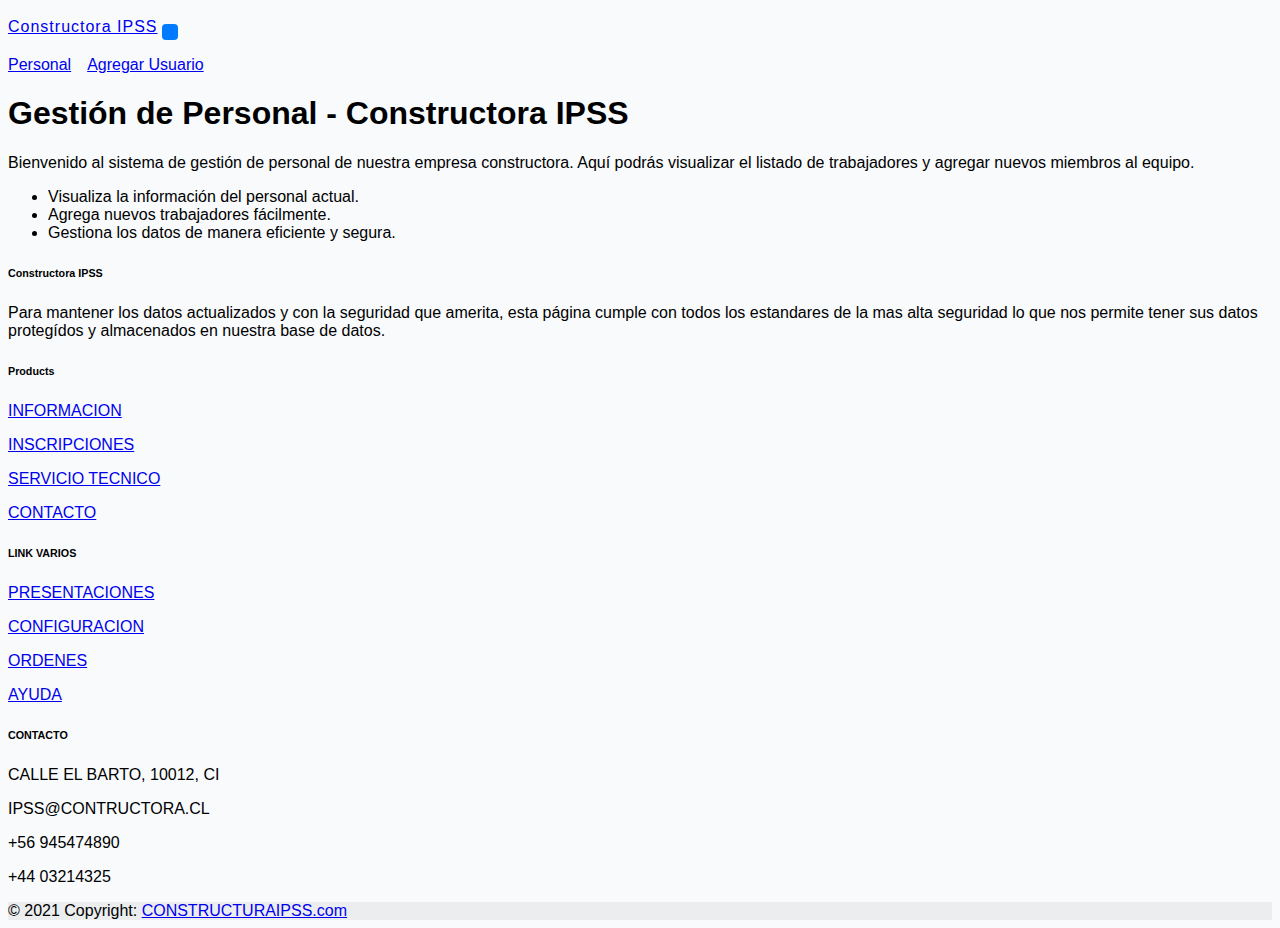
<file: index.html>
<!DOCTYPE html>
<html lang="es">

<head>
  <meta charset="UTF-8">
  <meta name="viewport" content="width=device-width, initial-scale=1.0">
  <title>Constructora - Gestión de Personal</title>
  <link rel="stylesheet" href="style.css">
  <link href="https://cdn.jsdelivr.net/npm/bootstrap@5.3.6/dist/css/bootstrap.min.css" rel="stylesheet"
    integrity="sha384-4Q6Gf2aSP4eDXB8Miphtr37CMZZQ5oXLH2yaXMJ2w8e2ZtHTl7GptT4jmndRuHDT" crossorigin="anonymous">

</head>

<body class="bg-light">
  <!-- Menú principal uso de navbar boostrap-->
  <nav class="navbar navbar-expand-lg navbar-dark bg-primary shadow">
    <div class="container">
      <a class="navbar-brand fw-bold" href="index.html">Constructora IPSS</a>
      <button class="navbar-toggler" type="button" data-bs-toggle="collapse" data-bs-target="#navbarNav"
        aria-controls="navbarNav" aria-expanded="false" aria-label="Toggle navigation">
        <span class="navbar-toggler-icon"></span>
      </button>
      <div class="collapse navbar-collapse" id="navbarNav">
        <ul class="navbar-nav ms-auto">
          <li class="nav-item">
            <a class="nav-link" href="personal.html">Personal</a>
          </li>
          <li class="nav-item">
            <a class="nav-link" href="nuevos_usuarios.html">Agregar Usuario</a>
          </li>
        </ul>
      </div>
    </div>
  </nav>

  <!-- Sección explicativa -->
  <section id="explicacion" class="container my-5">
    <div class="row justify-content-center">
      <div class="col-lg-8 col-md-10 col-12">
        <div class="card shadow border-0">
          <div class="card-body">
            <h1 class="mb-3 text-primary">Gestión de Personal - Constructora IPSS</h1>
            <p>
              Bienvenido al sistema de gestión de personal de nuestra empresa constructora. Aquí podrás visualizar el
              listado de trabajadores y agregar nuevos miembros al equipo.
            </p>
            <ul>
              <li>Visualiza la información del personal actual.</li>
              <li>Agrega nuevos trabajadores fácilmente.</li>
              <li>Gestiona los datos de manera eficiente y segura.</li>
            </ul>
          </div>
        </div>
      </div>
    </div>
  </section>
  <script src="https://cdn.jsdelivr.net/npm/bootstrap@5.3.6/dist/js/bootstrap.bundle.min.js"></script>
  <script src="main.js"></script>
</body>

<!--Footer de la pagina-->
<footer class="text-center text-lg-start bg-body-tertiary text-muted">

  <section class="d-flex justify-content-center justify-content-lg-between p-4 border-bottom">

    <div class="me-5 d-none d-lg-block">
      <span></span>
    </div>

    <div>
      <a href="" class="me-4 text-reset">
        <i class="fab fa-facebook-f"></i>
      </a>
      <a href="" class="me-4 text-reset">
        <i class="fab fa-twitter"></i>
      </a>
      <a href="" class="me-4 text-reset">
        <i class="fab fa-google"></i>
      </a>
      <a href="" class="me-4 text-reset">
        <i class="fab fa-instagram"></i>
      </a>
      <a href="" class="me-4 text-reset">
        <i class="fab fa-linkedin"></i>
      </a>
      <a href="" class="me-4 text-reset">
        <i class="fab fa-github"></i>
      </a>
    </div>

  </section>

  <section class="">
    <div class="container text-center text-md-start mt-5">

      <div class="row mt-3">

        <div class="col-md-3 col-lg-4 col-xl-3 mx-auto mb-4">

          <h6 class="text-uppercase fw-bold mb-4">
            <i class="fas fa-gem me-3"></i>Constructora IPSS
          </h6>
          <p>
            Para mantener los datos actualizados y con la seguridad que amerita, esta página cumple con todos los
            estandares de la mas alta seguridad lo que nos permite tener sus datos protegídos y almacenados en nuestra
            base de datos.
          </p>
        </div>

        <div class="col-md-2 col-lg-2 col-xl-2 mx-auto mb-4">
          <h6 class="text-uppercase fw-bold mb-4">
            Products
          </h6>
          <p>
            <a href="#!" class="text-reset">INFORMACION</a>
          </p>
          <p>
            <a href="#!" class="text-reset">INSCRIPCIONES</a>
          </p>
          <p>
            <a href="#!" class="text-reset">SERVICIO TECNICO</a>
          </p>
          <p>
            <a href="#!" class="text-reset">CONTACTO</a>
          </p>
        </div>

        <div class="col-md-3 col-lg-2 col-xl-2 mx-auto mb-4">
          <h6 class="text-uppercase fw-bold mb-4">
            LINK VARIOS
          </h6>
          <p>
            <a href="#!" class="text-reset">PRESENTACIONES</a>
          </p>
          <p>
            <a href="#!" class="text-reset">CONFIGURACION</a>
          </p>
          <p>
            <a href="#!" class="text-reset">ORDENES</a>
          </p>
          <p>
            <a href="#!" class="text-reset">AYUDA</a>
          </p>
        </div>

        <div class="col-md-4 col-lg-3 col-xl-3 mx-auto mb-md-0 mb-4">
          <h6 class="text-uppercase fw-bold mb-4">CONTACTO</h6>
          <p><i class="fas fa-home me-3"></i> CALLE EL BARTO, 10012, CI</p>
          <p>
            <i class="fas fa-envelope me-3"></i>
            IPSS@CONTRUCTORA.CL
          </p>
          <p><i class="fas fa-phone me-3"></i> +56 945474890</p>
          <p><i class="fas fa-print me-3"></i> +44 03214325</p>
        </div>
      </div>
    </div>
  </section>
  <div class="text-center p-4" style="background-color: rgba(0, 0, 0, 0.05);">
    © 2021 Copyright:
    <a class="text-reset fw-bold" href="https://mdbootstrap.com/">CONSTRUCTURAIPSS.com</a>
  </div>
</footer>

</html>
</file>
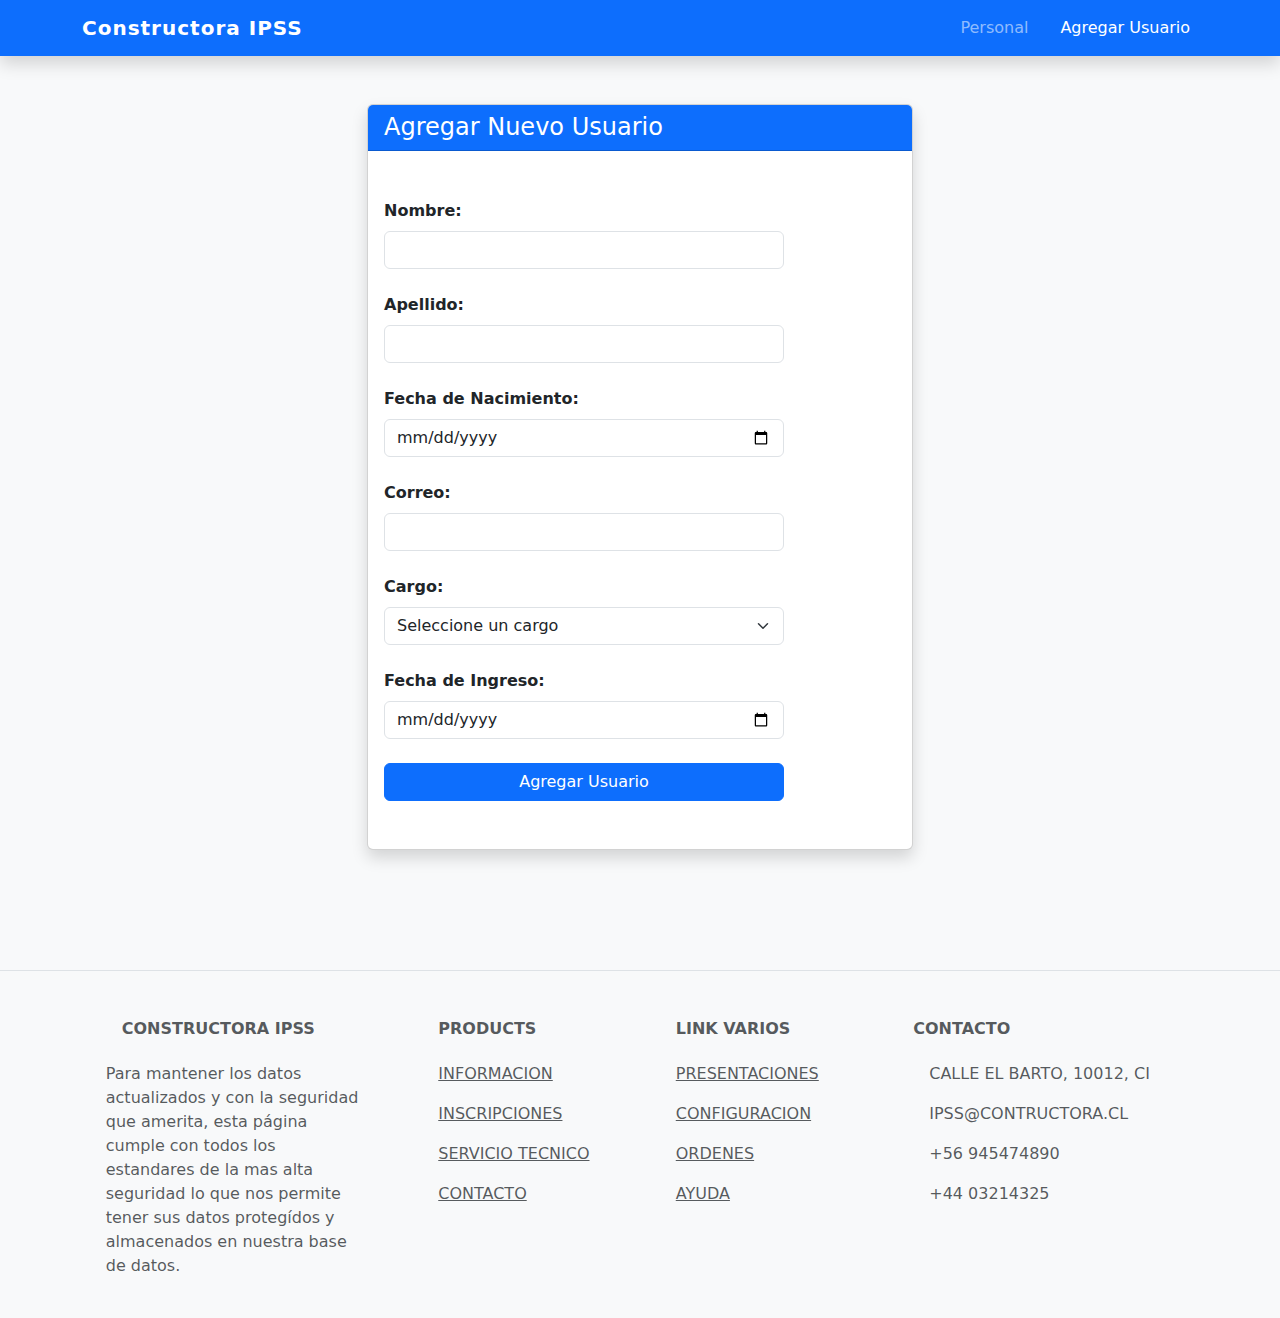
<file: nuevos_usuarios.html>
<!DOCTYPE html>
<html lang="es">
<head>
    <meta charset="UTF-8">
    <meta name="viewport" content="width=device-width, initial-scale=1.0">
    <title>Agregar Usuario - Constructora</title>
    <link rel="stylesheet" href="style.css">
    <link href="https://cdn.jsdelivr.net/npm/bootstrap@5.3.6/dist/css/bootstrap.min.css" rel="stylesheet">
</head>
<body class="bg-light">
    <!-- Menú principal uso de navbar boostrap-->
    <nav class="navbar navbar-expand-lg navbar-dark bg-primary shadow">
        <div class="container">
            <a class="navbar-brand fw-bold" href="index.html">Constructora IPSS</a>
            <button class="navbar-toggler" type="button" data-bs-toggle="collapse" data-bs-target="#navbarNav" aria-controls="navbarNav" aria-expanded="false" aria-label="Toggle navigation">
                <span class="navbar-toggler-icon"></span>
            </button>
            <div class="collapse navbar-collapse" id="navbarNav">
                <ul class="navbar-nav ms-auto">
                    <li class="nav-item">
                        <a class="nav-link" href="personal.html">Personal</a>
                    </li>
                    <li class="nav-item">
                        <a class="nav-link active" href="nuevos_usuarios.html">Agregar Usuario</a>
                    </li>
                </ul>
            </div>
        </div>
    </nav>

    <!-- Formulario para agregar usuario -->
    <section id="formulario" class="container my-5">
        <div class="row justify-content-center">
            <div class="col-lg-6 col-md-8 col-12">
                <div class="card shadow">
                    <div class="card-header bg-primary text-white">
                        <h2 class="mb-0 fs-4">Agregar Nuevo Usuario</h2>
                    </div>
                    <div class="card-body">
                        <form id="addUserForm">
                            <div class="mb-3">
                                <label for="nombre" class="form-label">Nombre:</label>
                                <input type="text" class="form-control" id="nombre" name="nombre" required pattern="[A-Za-zÁÉÍÓÚáéíóúÑñ\s]+" title="Solo letras y espacios">
                            </div>
                            <div class="mb-3">
                                <label for="apellido" class="form-label">Apellido:</label>
                                <input type="text" class="form-control" id="apellido" name="apellido" required pattern="[A-Za-zÁÉÍÓÚáéíóúÑñ\s]+" title="Solo letras y espacios">
                            </div>
                            <div class="mb-3">
                                <label for="fecha_nacimiento" class="form-label">Fecha de Nacimiento:</label>
                                <input type="date" class="form-control" id="fecha_nacimiento" name="fecha_nacimiento" required>
                            </div>
                            <div class="mb-3">
                                <label for="correo" class="form-label">Correo:</label>
                                <input type="email" class="form-control" id="correo" name="correo" required>
                            </div>
                            <div class="mb-3">
                                <label for="cargo" class="form-label">Cargo:</label>
                                <select class="form-select" id="cargo" name="cargo" required>
                                    <option value="">Seleccione un cargo</option>
                                    <option value="Maestro de Obras">Maestro de Obras</option>
                                    <option value="Ingeniero Civil">Ingeniero Civil</option>
                                    <option value="Ayudante">Ayudante</option>
                                    <option value="Administrador">Administrador</option>
                                </select>
                            </div>
                            <div class="mb-3">
                                <label for="fecha_ingreso" class="form-label">Fecha de Ingreso:</label>
                                <input type="date" class="form-control" id="fecha_ingreso" name="fecha_ingreso" required>
                            </div>
                            <button type="submit" class="btn btn-primary w-100">
                                Agregar Usuario
                            </button>
                        </form>
                    </div>
                </div>
            </div>
        </div>
    </section>

    <!-- Modal de confirmación -->
    <div class="modal fade" id="confirmModal" tabindex="-1" aria-labelledby="confirmModalLabel" aria-hidden="true">
      <div class="modal-dialog modal-dialog-centered">
        <div class="modal-content">
          <div class="modal-header bg-primary text-white">
            <h5 class="modal-title" id="confirmModalLabel">Confirmar Agregado</h5>
            <button type="button" class="btn-close btn-close-white" data-bs-dismiss="modal" aria-label="Cerrar"></button>
          </div>
          <div class="modal-body">
            ¿Está seguro que desea agregar este usuario?
          </div>
          <div class="modal-footer">
            <button type="button" class="btn btn-secondary" data-bs-dismiss="modal">Cancelar</button>
            <button type="button" class="btn btn-primary" id="confirmAddBtn">Confirmar</button>
          </div>
        </div>
      </div>
    </div>

    <script src="https://cdn.jsdelivr.net/npm/bootstrap@5.3.6/dist/js/bootstrap.bundle.min.js"></script>
    <script src="agregar_usuarios.js"></script>
</body>

<!--Footer de la pagina-->
<footer class="text-center text-lg-start bg-body-tertiary text-muted">

  <section class="d-flex justify-content-center justify-content-lg-between p-4 border-bottom">

    <div class="me-5 d-none d-lg-block">
      <span></span>
    </div>

    <div>
      <a href="" class="me-4 text-reset">
        <i class="fab fa-facebook-f"></i>
      </a>
      <a href="" class="me-4 text-reset">
        <i class="fab fa-twitter"></i>
      </a>
      <a href="" class="me-4 text-reset">
        <i class="fab fa-google"></i>
      </a>
      <a href="" class="me-4 text-reset">
        <i class="fab fa-instagram"></i>
      </a>
      <a href="" class="me-4 text-reset">
        <i class="fab fa-linkedin"></i>
      </a>
      <a href="" class="me-4 text-reset">
        <i class="fab fa-github"></i>
      </a>
    </div>

  </section>

  <section class="">
    <div class="container text-center text-md-start mt-5">

      <div class="row mt-3">

        <div class="col-md-3 col-lg-4 col-xl-3 mx-auto mb-4">

          <h6 class="text-uppercase fw-bold mb-4">
            <i class="fas fa-gem me-3"></i>Constructora IPSS
          </h6>
          <p>
            Para mantener los datos actualizados y con la seguridad que amerita, esta página cumple con todos los
            estandares de la mas alta seguridad lo que nos permite tener sus datos protegídos y almacenados en nuestra
            base de datos.
          </p>
        </div>

        <div class="col-md-2 col-lg-2 col-xl-2 mx-auto mb-4">
          <h6 class="text-uppercase fw-bold mb-4">
            Products
          </h6>
          <p>
            <a href="#!" class="text-reset">INFORMACION</a>
          </p>
          <p>
            <a href="#!" class="text-reset">INSCRIPCIONES</a>
          </p>
          <p>
            <a href="#!" class="text-reset">SERVICIO TECNICO</a>
          </p>
          <p>
            <a href="#!" class="text-reset">CONTACTO</a>
          </p>
        </div>

        <div class="col-md-3 col-lg-2 col-xl-2 mx-auto mb-4">
          <h6 class="text-uppercase fw-bold mb-4">
            LINK VARIOS
          </h6>
          <p>
            <a href="#!" class="text-reset">PRESENTACIONES</a>
          </p>
          <p>
            <a href="#!" class="text-reset">CONFIGURACION</a>
          </p>
          <p>
            <a href="#!" class="text-reset">ORDENES</a>
          </p>
          <p>
            <a href="#!" class="text-reset">AYUDA</a>
          </p>
        </div>

        <div class="col-md-4 col-lg-3 col-xl-3 mx-auto mb-md-0 mb-4">
          <h6 class="text-uppercase fw-bold mb-4">CONTACTO</h6>
          <p><i class="fas fa-home me-3"></i> CALLE EL BARTO, 10012, CI</p>
          <p>
            <i class="fas fa-envelope me-3"></i>
            IPSS@CONTRUCTORA.CL
          </p>
          <p><i class="fas fa-phone me-3"></i> +56 945474890</p>
          <p><i class="fas fa-print me-3"></i> +44 03214325</p>
        </div>
      </div>
    </div>
  </section>
</file>
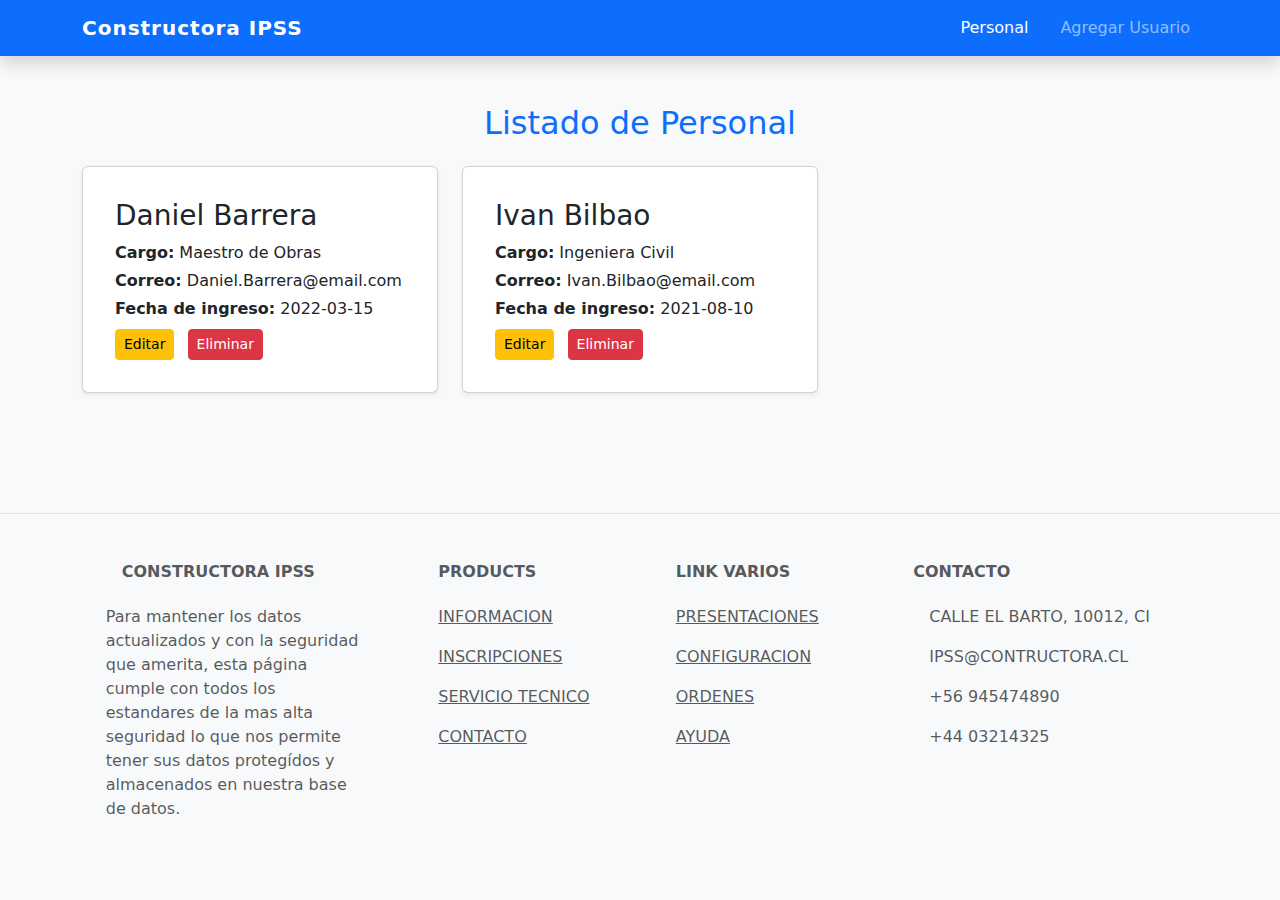
<file: personal.html>
<!DOCTYPE html>
<html lang="es">
<head>
    <meta charset="UTF-8">
    <meta name="viewport" content="width=device-width, initial-scale=1.0">
    <title>Personal - Constructora IPSS</title>
    <link rel="stylesheet" href="style.css">
    <link href="https://cdn.jsdelivr.net/npm/bootstrap@5.3.6/dist/css/bootstrap.min.css" rel="stylesheet">
</head>
<body class="bg-light">
    <!-- Menú principal uso de navbar boostrap-->
    <nav class="navbar navbar-expand-lg navbar-dark bg-primary shadow">
        <div class="container">
            <a class="navbar-brand fw-bold" href="index.html">Constructora IPSS</a>
            <button class="navbar-toggler" type="button" data-bs-toggle="collapse" data-bs-target="#navbarNav" aria-controls="navbarNav" aria-expanded="false" aria-label="Toggle navigation">
                <span class="navbar-toggler-icon"></span>
            </button>
            <div class="collapse navbar-collapse" id="navbarNav">
                <ul class="navbar-nav ms-auto">
                    <li class="nav-item">
                        <a class="nav-link active" href="personal.html">Personal</a>
                    </li>
                    <li class="nav-item">
                        <a class="nav-link" href="nuevos_usuarios.html">Agregar Usuario</a>
                    </li>
                </ul>
            </div>
        </div>
    </nav>

    <!-- Listado de usuarios en cuadrícula -->
    <section id="usuarios" class="container my-5">
        <h2 class="mb-4 text-center text-primary">Listado de Personal</h2>
        <div class="row g-4">
            <!-- Aquí el JS agregará los usuarios dinámicamente -->
        </div>
    </section>
    <script src="https://cdn.jsdelivr.net/npm/bootstrap@5.3.6/dist/js/bootstrap.bundle.min.js"></script>
    <script src="personal.js"></script>
</body>

<!--Footer de la pagina-->
<footer class="text-center text-lg-start bg-body-tertiary text-muted">

  <section class="d-flex justify-content-center justify-content-lg-between p-4 border-bottom">

    <div class="me-5 d-none d-lg-block">
      <span></span>
    </div>

    <div>
      <a href="" class="me-4 text-reset">
        <i class="fab fa-facebook-f"></i>
      </a>
      <a href="" class="me-4 text-reset">
        <i class="fab fa-twitter"></i>
      </a>
      <a href="" class="me-4 text-reset">
        <i class="fab fa-google"></i>
      </a>
      <a href="" class="me-4 text-reset">
        <i class="fab fa-instagram"></i>
      </a>
      <a href="" class="me-4 text-reset">
        <i class="fab fa-linkedin"></i>
      </a>
      <a href="" class="me-4 text-reset">
        <i class="fab fa-github"></i>
      </a>
    </div>

  </section>

  <section class="">
    <div class="container text-center text-md-start mt-5">

      <div class="row mt-3">

        <div class="col-md-3 col-lg-4 col-xl-3 mx-auto mb-4">

          <h6 class="text-uppercase fw-bold mb-4">
            <i class="fas fa-gem me-3"></i>Constructora IPSS
          </h6>
          <p>
            Para mantener los datos actualizados y con la seguridad que amerita, esta página cumple con todos los
            estandares de la mas alta seguridad lo que nos permite tener sus datos protegídos y almacenados en nuestra
            base de datos.
          </p>
        </div>

        <div class="col-md-2 col-lg-2 col-xl-2 mx-auto mb-4">
          <h6 class="text-uppercase fw-bold mb-4">
            Products
          </h6>
          <p>
            <a href="#!" class="text-reset">INFORMACION</a>
          </p>
          <p>
            <a href="#!" class="text-reset">INSCRIPCIONES</a>
          </p>
          <p>
            <a href="#!" class="text-reset">SERVICIO TECNICO</a>
          </p>
          <p>
            <a href="#!" class="text-reset">CONTACTO</a>
          </p>
        </div>

        <div class="col-md-3 col-lg-2 col-xl-2 mx-auto mb-4">
          <h6 class="text-uppercase fw-bold mb-4">
            LINK VARIOS
          </h6>
          <p>
            <a href="#!" class="text-reset">PRESENTACIONES</a>
          </p>
          <p>
            <a href="#!" class="text-reset">CONFIGURACION</a>
          </p>
          <p>
            <a href="#!" class="text-reset">ORDENES</a>
          </p>
          <p>
            <a href="#!" class="text-reset">AYUDA</a>
          </p>
        </div>

        <div class="col-md-4 col-lg-3 col-xl-3 mx-auto mb-md-0 mb-4">
          <h6 class="text-uppercase fw-bold mb-4">CONTACTO</h6>
          <p><i class="fas fa-home me-3"></i> CALLE EL BARTO, 10012, CI</p>
          <p>
            <i class="fas fa-envelope me-3"></i>
            IPSS@CONTRUCTORA.CL
          </p>
          <p><i class="fas fa-phone me-3"></i> +56 945474890</p>
          <p><i class="fas fa-print me-3"></i> +44 03214325</p>
        </div>
      </div>
    </div>
  </section>
</file>
<file: style.css>
nav ul {
            list-style: none;
            padding: 0;
            display: flex;
            gap: 1rem;
        }
        nav ul li {
            display: inline;
        }
        .usuarios-grid {
            display: grid;
            grid-template-columns: repeat(auto-fit, minmax(220px, 1fr));
            gap: 1rem;
            margin: 1rem 0;
        }
        .usuario-card {
            border: 1px solid #ccc;
            border-radius: 6px;
            padding: 1rem;
            background: #f9f9f9;
        }
        form {
            max-width: 400px;
            margin: 2rem 0;
            display: flex;
            flex-direction: column;
            gap: 0.5rem;
        }
        label {
            font-weight: bold;
        }
        input, select {
            padding: 0.4rem;
            border: 1px solid #ccc;
            border-radius: 4px;
        }
        button {
            margin-top: 1rem;
            padding: 0.5rem;
            background: #007bff;
            color: #fff;
            border: none;
            border-radius: 4px;
            cursor: pointer;
        }
        button:hover {
            background: #0056b3;
        }


/* style.css */
body {
    font-family: 'Segoe UI', Arial, sans-serif;
    background-color: #f8fafc;
}
.navbar-brand {
    letter-spacing: 1px;
}
.card {
    border-radius: 1rem;
}
.card-header {
    border-top-left-radius: 1rem;
    border-top-right-radius: 1rem;
}
@media (max-width: 576px) {
    .card {
        margin: 0 0.5rem;
    }
}

body {
    font-family: 'Segoe UI', Arial, sans-serif;
    background-color: #f8fafc;
}
.navbar-brand {
    letter-spacing: 1px;
}
.card {
    border-radius: 1rem;
}
.card-header {
    border-top-left-radius: 1rem;
    border-top-right-radius: 1rem;
}
.usuario-card {
    border: 1px solid #e3e3e3;
    background: #fff;
}
.btn-primary {
    background-color: #007bff;
    border: none;
}
.btn-primary:hover {
    background-color: #0056b3;
}
.btn-danger {
    background-color: #dc3545;
    border: none;
}
.btn-danger:hover {
    background-color: #a71d2a;
}
@media (max-width: 576px) {
    .card {
        margin: 0 0.5rem;
    }
}
</file>
